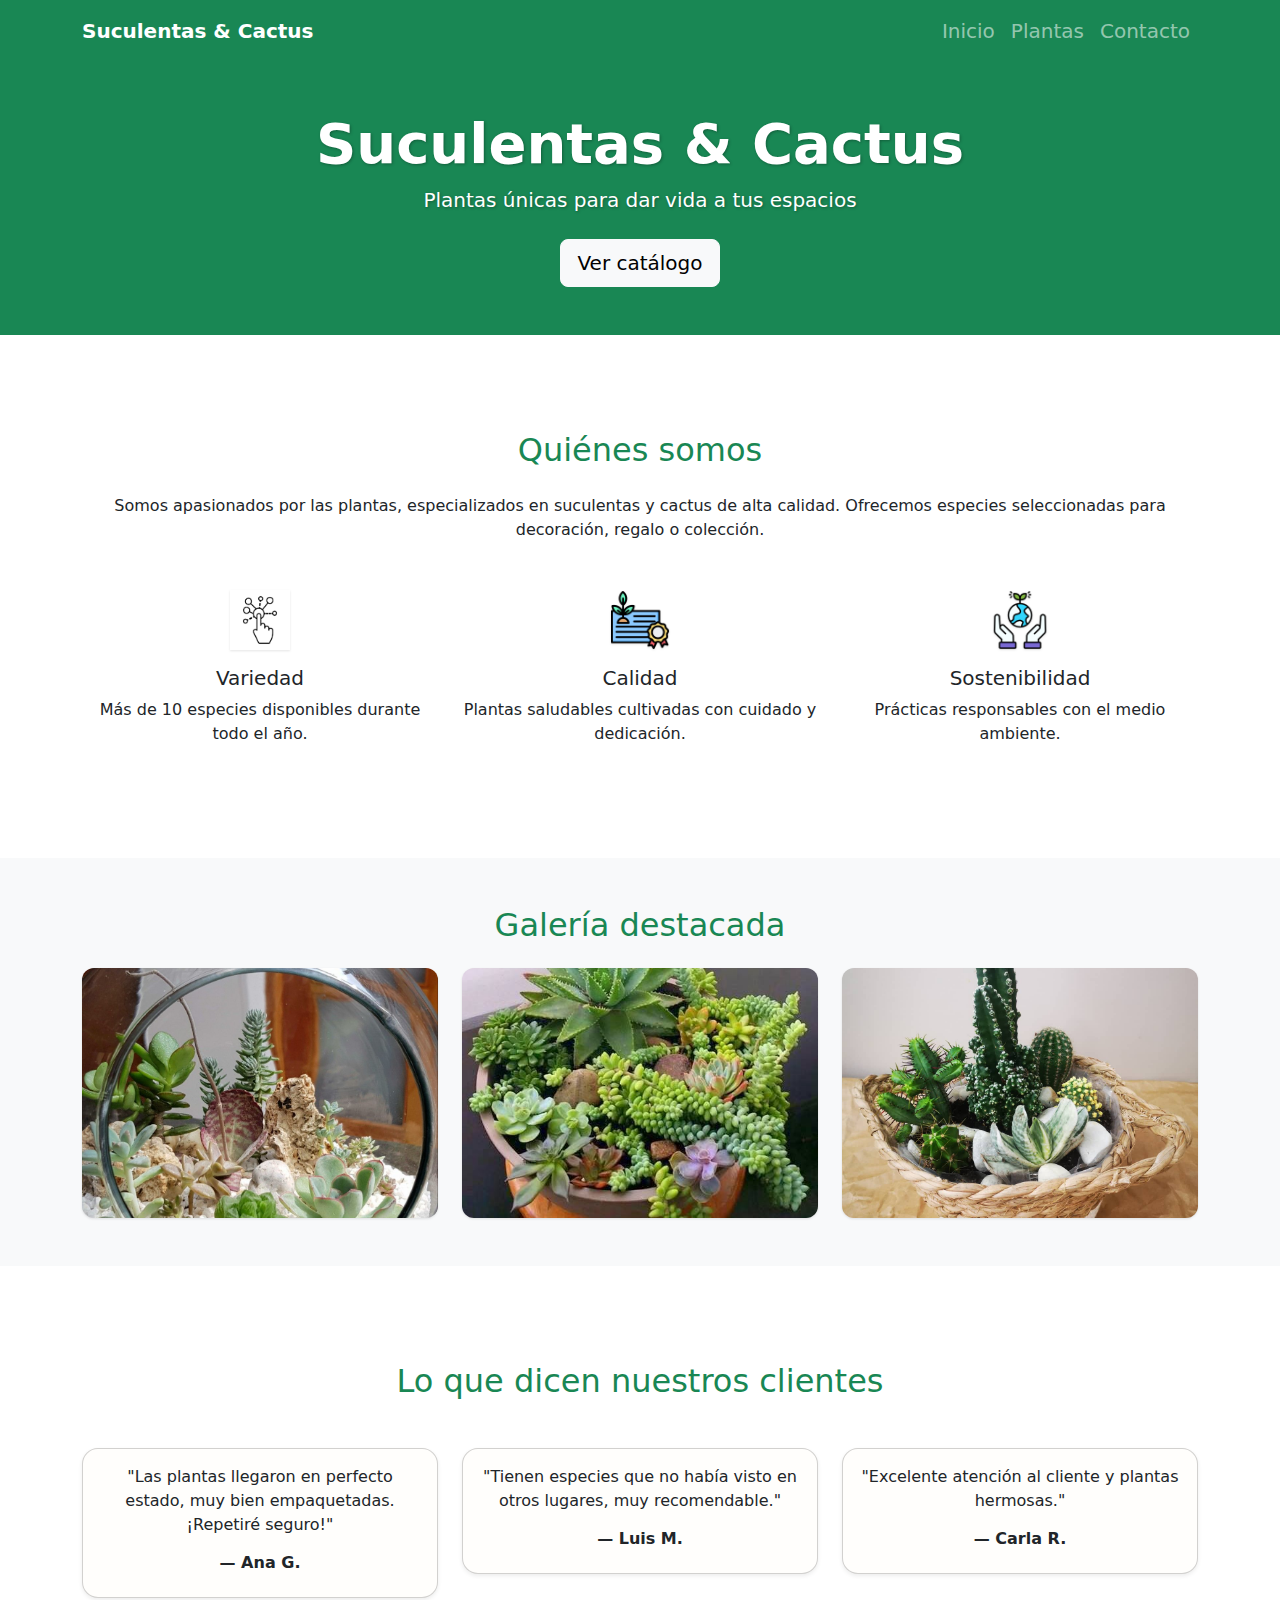
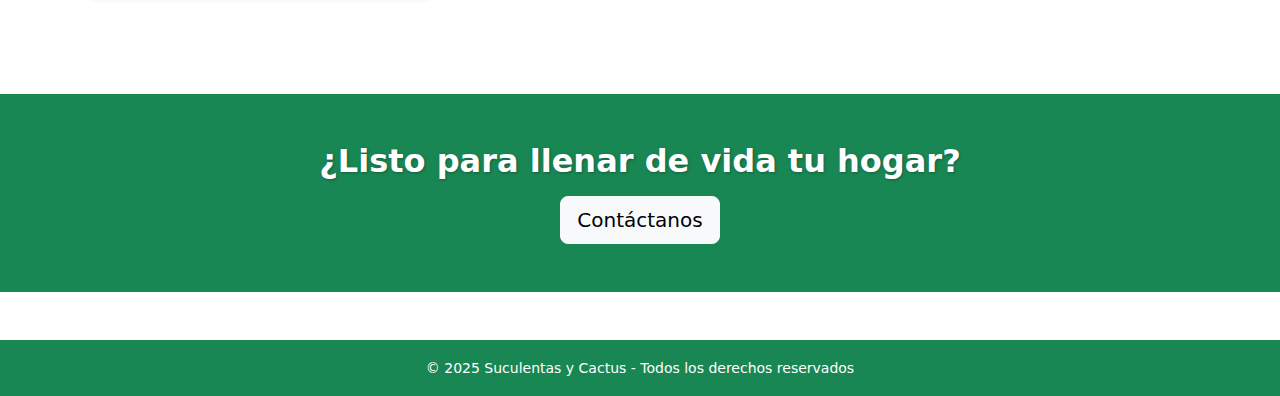
<file: index.html>
<!DOCTYPE html>
<html lang="es">
<head>
  <meta charset="UTF-8" />
  <meta name="viewport" content="width=device-width, initial-scale=1" />
  <title>Suculentas & Cactus - Inicio</title>
  <link href="https://cdn.jsdelivr.net/npm/bootstrap@5.3.0/dist/css/bootstrap.min.css" rel="stylesheet" />
  <link rel="stylesheet" href="styles.css" />
</head>
<body>

<header>
  <nav class="navbar navbar-expand-lg navbar-dark bg-success">
    <div class="container">
      <a class="navbar-brand fw-bold" href="index.html">Suculentas & Cactus</a>
      <button class="navbar-toggler" type="button" data-bs-toggle="collapse" data-bs-target="#navbarNav"
        aria-controls="navbarNav" aria-expanded="false" aria-label="Toggle navigation">
        <span class="navbar-toggler-icon"></span>
      </button>
      <div class="collapse navbar-collapse" id="navbarNav">
        <ul class="navbar-nav ms-auto fs-5">
          <li class="nav-item">
            <a class="nav-link" href="index.html">Inicio</a>
          </li>
          <li class="nav-item">
            <a class="nav-link" href="plantas.html">Plantas</a>
          </li>
          <li class="nav-item">
            <a class="nav-link" href="contacto.html">Contacto</a>
          </li>
        </ul>
      </div>
    </div>
  </nav>
</header>

  <section class="bg-success text-white text-center p-5 mb-5">
    <div class="container">
      <h1 class="display-4 fw-bold">Suculentas & Cactus</h1>
      <p class="lead mb-4">Plantas únicas para dar vida a tus espacios</p>
      <a href="plantas.html" class="btn btn-light btn-lg">Ver catálogo</a>
    </div>
  </section>

  <!-- Quiénes somos -->
  <section class="py-5">
    <div class="container text-center">
      <h2 class="mb-4 text-success">Quiénes somos</h2>
      <p class="mb-5">Somos apasionados por las plantas, especializados en suculentas y cactus de alta calidad.
        Ofrecemos especies seleccionadas para decoración, regalo o colección.</p>
      <div class="row g-4">
        <div class="col-md-4">
          <img src="img/icon1.jpg" alt="Variedad" class="mb-3" style="width:60px;" />
          <h5>Variedad</h5>
          <p>Más de 10 especies disponibles durante todo el año.</p>
        </div>
        <div class="col-md-4">
          <img src="img/icon2.png" alt="Calidad" class="mb-3" style="width:60px;" />
          <h5>Calidad</h5>
          <p>Plantas saludables cultivadas con cuidado y dedicación.</p>
        </div>
        <div class="col-md-4">
          <img src="img/icon3.png" alt="Sostenibilidad" class="mb-3" style="width:60px;" />
          <h5>Sostenibilidad</h5>
          <p>Prácticas responsables con el medio ambiente.</p>
        </div>
      </div>
    </div>
  </section>

  <!-- Galería -->
  <section class="bg-light py-5 galeria">
    <div class="container">
      <h2 class="mb-4 text-success text-center">Galería destacada</h2>
      <div class="row g-4">
        <div class="col-md-4">
          <img src="img/galeria1.jpg" class="img-fluid" alt="Planta decorativa" />
        </div>
        <div class="col-md-4">
          <img src="img/galeria2.jpg" class="img-fluid" alt="Cactus en maceta" />
        </div>
        <div class="col-md-4">
          <img src="img/galeria3.jpg" class="img-fluid" alt="Colección de suculentas" />
        </div>
      </div>
    </div>
  </section>

  <!-- Testimonios -->
  <section class="py-5">
    <div class="container text-center">
      <h2 class="mb-5 text-success">Lo que dicen nuestros clientes</h2>
      <div class="row g-4">
        <div class="col-md-4">
          <div class="card p-3 shadow-sm">
            <p>"Las plantas llegaron en perfecto estado, muy bien empaquetadas. ¡Repetiré seguro!"</p>
            <h6 class="fw-bold">— Ana G.</h6>
          </div>
        </div>
        <div class="col-md-4">
          <div class="card p-3 shadow-sm">
            <p>"Tienen especies que no había visto en otros lugares, muy recomendable."</p>
            <h6 class="fw-bold">— Luis M.</h6>
          </div>
        </div>
        <div class="col-md-4">
          <div class="card p-3 shadow-sm">
            <p>"Excelente atención al cliente y plantas hermosas."</p>
            <h6 class="fw-bold">— Carla R.</h6>
          </div>
        </div>
      </div>
    </div>
  </section>

  <!-- Llamado final -->
  <section class="bg-success text-white text-center p-5">
    <div class="container">
      <h2 class="fw-bold mb-3">¿Listo para llenar de vida tu hogar?</h2>
      <a href="contacto.html" class="btn btn-light btn-lg">Contáctanos</a>
    </div>
  </section>
  
  <footer class="bg-success text-white text-center py-3">
    <div class="container">
      <small>© 2025 Suculentas y Cactus - Todos los derechos reservados</small>
    </div>
  </footer>

  <script src="https://cdn.jsdelivr.net/npm/bootstrap@5.3.0/dist/js/bootstrap.bundle.min.js"></script>
</body>
</html>
</file>
<file: styles.css>
/* Estilo general para las imágenes de tarjetas y galería */
.card-img-top,
.galeria img {
  display: block;
  width: 100%;
  height: 250px;
  object-fit: cover;
  border-radius: 8px;
}

/* Efecto hover en las tarjetas de testimonios y especies */
.card {
  overflow: hidden;
  transition: transform 0.25s ease, box-shadow 0.25s ease;
  cursor: default;
}

.card:hover {
  transform: scale(1.03);
  box-shadow: 0 4px 20px rgba(0, 0, 0, 0.15);
  cursor: pointer;
}

/* Espaciado en las secciones para mejor lectura */
section {
  margin-bottom: 3rem;
}

/* Estilos para las imágenes de iconos en "Quiénes somos" */
section.py-5 img {
  filter: drop-shadow(0 1px 1px rgba(0, 0, 0, 0.1));
}

/* Ajustes para texto en llamadas a la acción */
.bg-success.text-white p,
.bg-success.text-white h1,
.bg-success.text-white h2 {
  text-shadow: 1px 1px 3px rgba(0, 0, 0, 0.3);
}

/* Opcional: suaviza el borde redondeado en las imágenes de galería */
.galeria img {
  border-radius: 12px;
}

/* Contenedor de las tarjetas */
.row.row-cols-1.row-cols-md-3.g-4 {
  margin-top: 2rem;
  margin-bottom: 4rem;
}

/* Tarjetas */
.card {
  border-radius: 1rem;
  overflow: hidden;
  transition: transform 0.3s ease, box-shadow 0.3s ease;
  box-shadow: 0 4px 12px rgb(0 0 0 / 0.1);
  background: #fffefc;
}

.card:hover {
  transform: translateY(-10px);
  box-shadow: 0 12px 24px rgb(0 0 0 / 0.15);
}

/* Imagen de la tarjeta */
.card-img-top {
  height: 220px;
  width: 100%;
  object-fit: cover;
  transition: transform 0.3s ease;
}

.card:hover .card-img-top {
  transform: scale(1.05);
}

/* Título de la planta */
.card-title {
  font-family: 'Segoe UI', Tahoma, Geneva, Verdana, sans-serif;
  font-weight: 700;
  font-size: 1.5rem;
  color: #2c6e49; /* verde oscuro */
  margin-bottom: 0.75rem;
  text-transform: uppercase;
  letter-spacing: 1.5px;
}

/* Descripción */
.card-text {
  font-size: 1rem;
  color: #4b4b4b;
  margin-bottom: 1rem;
  font-style: italic;
}

/* Lista de características */
.card ul {
  list-style: none;
  padding: 0;
  margin: 0;
  color: #3a3a3a;
  font-weight: 600;
  font-size: 0.95rem;
}

.card ul li {
  position: relative;
  padding-left: 24px;
  margin-bottom: 0.5rem;
  line-height: 1.3;
}

/* Usamos un ícono tipo check antes de cada característica */
.card ul li::before {
  content: "✔";
  position: absolute;
  left: 0;
  top: 0;
  color: #4caf50;
  font-weight: bold;
}
</file>
